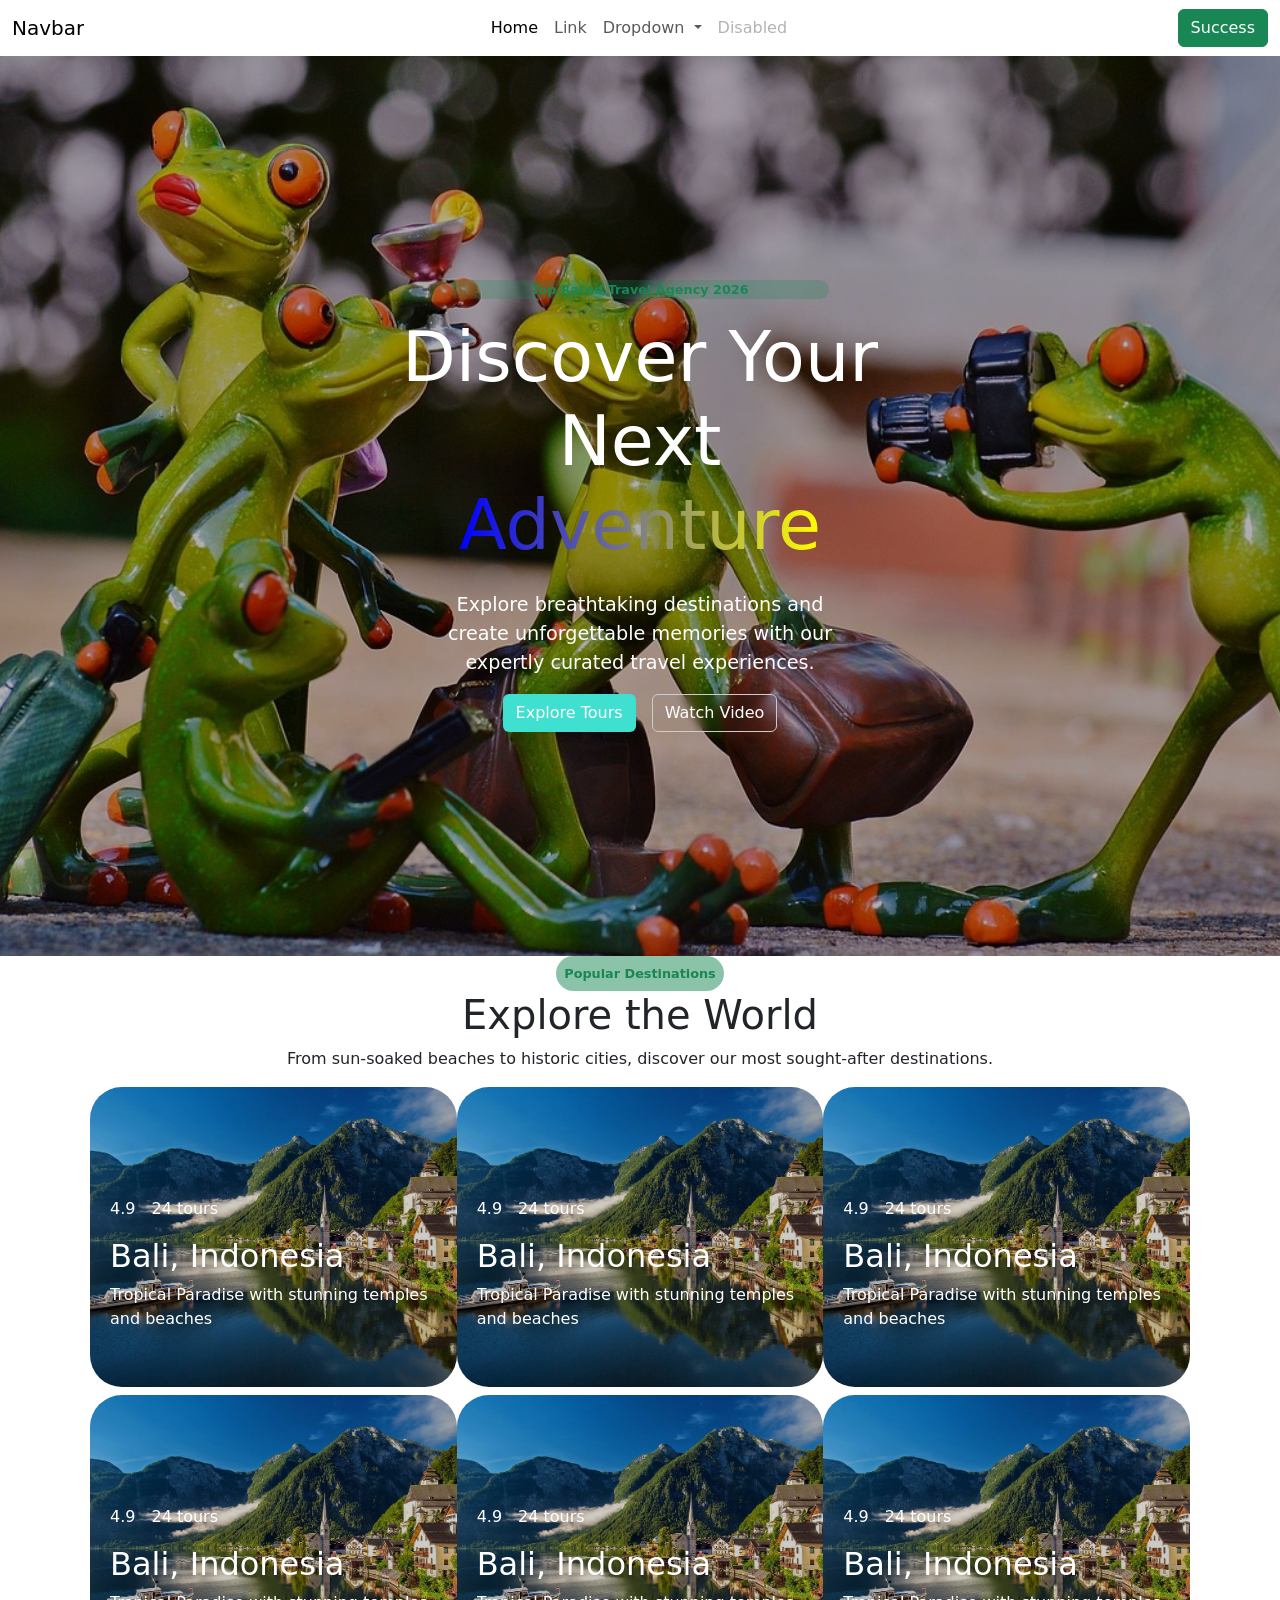
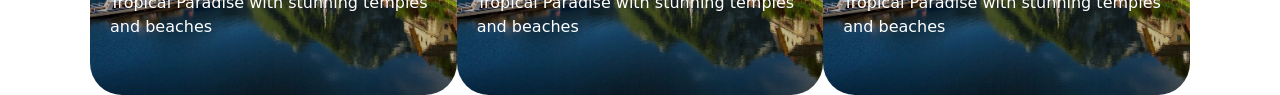
<file: BOOTSTRAP/index.html>
<!doctype html>
<html lang="en">
  <head>
    <meta charset="utf-8" />
    <meta name="viewport" content="width=device-width, initial-scale=1" />
    <title>Bootstrap demo</title>
    <link rel="stylesheet" href="style.css" />
    <link
      href="https://cdn.jsdelivr.net/npm/bootstrap@5.3.8/dist/css/bootstrap.min.css"
      rel="stylesheet"
      integrity="sha384-sRIl4kxILFvY47J16cr9ZwB07vP4J8+LH7qKQnuqkuIAvNWLzeN8tE5YBujZqJLB"
      crossorigin="anonymous"
    />
  </head>
  <body>
    <nav class="navbar navbar-expand-lg bg-body-light">
      <div class="container-fluid">
        <a class="navbar-brand" href="#">Navbar</a>
        <button
          class="navbar-toggler"
          type="button"
          data-bs-toggle="collapse"
          data-bs-target="#navbarSupportedContent"
          aria-controls="navbarSupportedContent"
          aria-expanded="false"
          aria-label="Toggle navigation"
        >
          <span class="navbar-toggler-icon"></span>
        </button>
        <div class="collapse navbar-collapse" id="navbarSupportedContent">
          <ul class="navbar-nav mx-auto mb-2 mb-lg-0">
            <li class="nav-item">
              <a class="nav-link active" aria-current="page" href="#">Home</a>
            </li>
            <li class="nav-item">
              <a class="nav-link" href="#">Link</a>
            </li>
            <li class="nav-item dropdown">
              <a
                class="nav-link dropdown-toggle"
                href="#"
                role="button"
                data-bs-toggle="dropdown"
                aria-expanded="false"
              >
                Dropdown
              </a>
              <ul class="dropdown-menu">
                <li><a class="dropdown-item" href="#">Action</a></li>
                <li><a class="dropdown-item" href="#">Another action</a></li>
                <li><hr class="dropdown-divider" /></li>
                <li>
                  <a class="dropdown-item" href="#">Something else here</a>
                </li>
              </ul>
            </li>
            <li class="nav-item">
              <a class="nav-link disabled" aria-disabled="true">Disabled</a>
            </li>
          </ul>
          <!--- <form class="d-flex" role="search">
            <input
              class="form-control me-2"
              type="search"
              placeholder="Search"
              aria-label="Search"
            />
            <button class="btn btn-outline-success" type="submit">
              Search
            </button>
          </form> --->
          <button type="button" class="btn btn-success">Success</button>
        </div>
      </div>
    </nav>

    <section id="hero-section">
      <p class="text-success bg-success bg-opacity-25">
        <i class="fa-solid fa-location-dot"></i>Top Rated Travel Agency 2026
      </p>
      <h1>Discover Your Next <span>Adventure</span></h1>
      <p>
        Explore breathtaking destinations and create unforgettable memories with
        our expertly curated travel experiences.
      </p>

      <div class="hero-btns">
        <button type="button" class="btn">Explore Tours</button>
        <button type="button" class="btn">Watch Video</button>
      </div>
    </section>

    <section id="Places-section" class="container">
      <p class="text-success bg-success bg-opacity-50">Popular Destinations</p>
      <h1>Explore the World</h1>
      <p>
        From sun-soaked beaches to historic cities, discover our most
        sought-after destinations.
      </p>
      <div class="container">
        <div id="place-cards" class="row g-2">
          <div class="place-card col-lg-4 col-md-6 col-sm-12">
          <div class="place-content">
            <div>
              <p>4.9</p>
              <p>24 tours</p>
            </div>

            <h2>Bali, Indonesia</h2>
            <p>Tropical Paradise with stunning temples and beaches</p>

            <a href="">Explore destination</a>
        </div>
      </div>

        <div class="place-card col-lg-4 col-md-6 col-sm-12">
          <div class="place-content">
            <div>
              <p>4.9</p>
              <p>24 tours</p>
            </div>

            <h2>Bali, Indonesia</h2>
            <p>Tropical Paradise with stunning temples and beaches</p>

            <a href="">Explore destination</a>
        </div>
      </div>

        <div class="place-card col-lg-4 col-md-6 col-sm-12">
          <div class="place-content">
            <div>
              <p>4.9</p>
              <p>24 tours</p>
            </div>

            <h2>Bali, Indonesia</h2>
            <p>Tropical Paradise with stunning temples and beaches</p>

            <a href="">Explore destination</a>
        </div>
      </div>

        <div class="place-card col-lg-4 col-md-6 col-sm-12">
          <div class="place-content">
            <div>
              <p>4.9</p>
              <p>24 tours</p>
            </div>

            <h2>Bali, Indonesia</h2>
            <p>Tropical Paradise with stunning temples and beaches</p>

            <a href="">Explore destination</a>
        </div>
      </div>

        <div class="place-card col-lg-4 col-md-6 col-sm-12">
          <div class="place-content">
            <div>
              <p>4.9</p>
              <p>24 tours</p>
            </div>

            <h2>Bali, Indonesia</h2>
            <p>Tropical Paradise with stunning temples and beaches</p>

            <a href="">Explore destination</a>
        </div>
      </div>

        <div class="place-card col-lg-4 col-md-6 col-sm-12">
          <div class="place-content">
            <div>
              <p>4.9</p>
              <p>24 tours</p>
            </div>

            <h2>Bali, Indonesia</h2>
            <p>Tropical Paradise with stunning temples and beaches</p>

            <a href="">Explore destination</a>
        </div>
      </div>
    </section>

    <section class="container text-center">
      <div class="row">
        <div class="col-lg-4 col-md-6 col-sm-12" style="background-color: gray;">
        </div>
          <div class="col-lg-4 col-md-6 col-sm-12" style="background-color: gray;">
        </div>
          <div class="col-lg-4 col-md-6 col-sm-12" style="background-color: gray;">
        </div>
          <div class="col-lg-4 col-md-6 col-sm-12" style="background-color: gray;">
        </div>
          <div class="col-lg-4 col-md-6 col-sm-12" style="background-color: gray;">
        </div>
          <div class="col-lg-4 col-md-6 col-sm-12" style="background-color: gray;">
        </div>
      </div>
    </section>
    <script
      src="https://cdn.jsdelivr.net/npm/bootstrap@5.3.8/dist/js/bootstrap.bundle.min.js"
      integrity="sha384-FKyoEForCGlyvwx9Hj09JcYn3nv7wiPVlz7YYwJrWVcXK/BmnVDxM+D2scQbITxI"
      crossorigin="anonymous"
    ></script>
  </body>
</html>
</file>
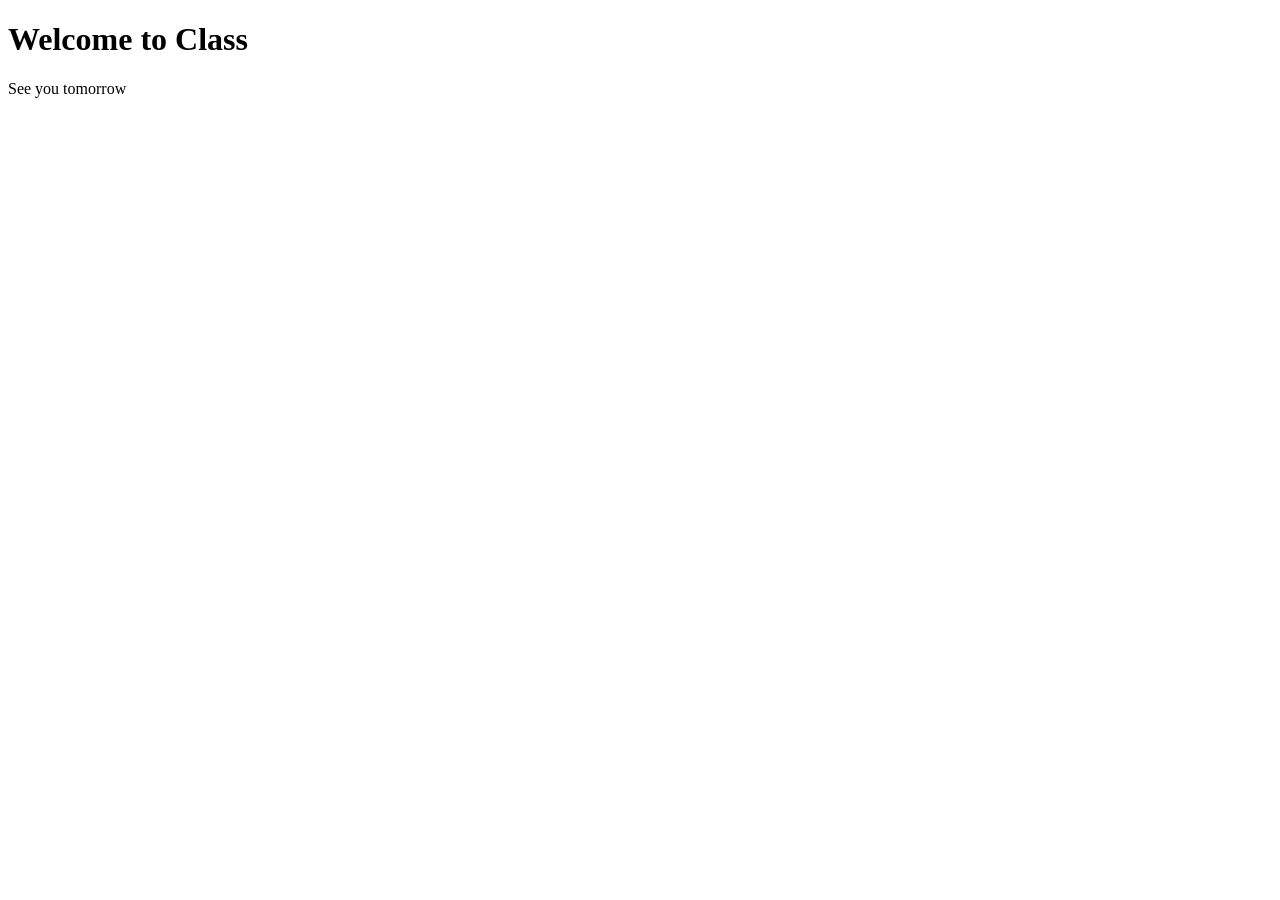
<file: class/index.html>
<!DOCTYPE html>
<html lang="en">
<head>
    <meta charset="UTF-8">
    <meta name="viewport" content="width=device-width, initial-scale=1.0">
    <title>Document</title>
</head>
<body>
  <h1>Welcome to Class</h1>
  <p>See you tomorrow</p>  
</body>
</html>
</file>
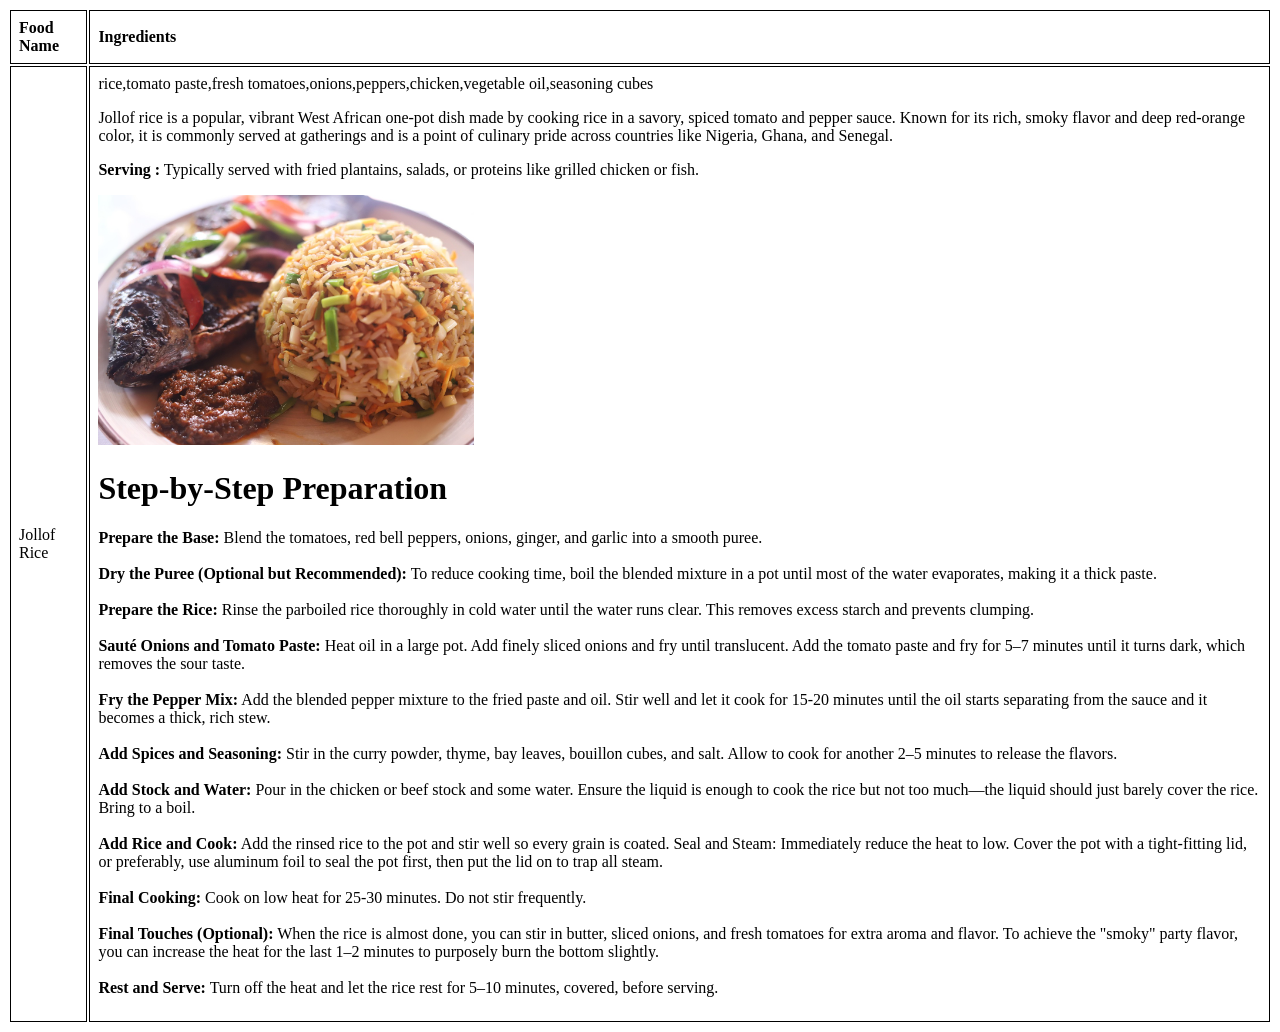
<file: Food Recipe/index.html>
<!DOCTYPE html>
<html lang="en">
<head>
    <meta charset="UTF-8">
    <meta name="viewport" content="width=device-width, initial-scale=1.0">
    <title>Food Recipe Website</title>
    <style>
        table{
            width: 100%;
        }
        td,th{
            border: 1px solid black;
            border-collapse: collapse;
            padding: 8px;
            text-align: left;
        }
    </style>
</head>
<body>
    <table>
        <tr>
            <th>Food Name</th>
            <th>Ingredients</th>
        </tr>
        <tr>
            <td>Jollof Rice</td>
            <td>rice,tomato paste,fresh tomatoes,onions,peppers,chicken,vegetable oil,seasoning cubes
                <p>
                    Jollof rice is a popular, vibrant West African one-pot dish made by cooking rice in a savory, spiced tomato and pepper
                    sauce. Known for its rich, smoky flavor and deep red-orange color, it is commonly served at gatherings and is a point of
                    culinary pride across countries like Nigeria, Ghana, and Senegal.
                    <p></p>
                    <b>Serving :</b> Typically served with fried plantains, salads, or proteins like grilled chicken or fish.
                </p>
                <img src="./Jp1/jollof rice.jpg" alt="image of jollof rice" height="250px">
                <iframe src="" frameborder="0"></iframe>
                <p>
                    <h1>Step-by-Step Preparation</h1>
                    <b>Prepare the Base:</b> Blend the tomatoes, red bell peppers, onions, ginger, and garlic into a smooth puree. <br>
                </br>
                    <b>Dry the Puree (Optional but Recommended):</b> To reduce cooking time, boil the blended mixture in a pot until most of the
                    water evaporates, making it a thick paste. <br>
            </br>
                    <b>Prepare the Rice:</b> Rinse the parboiled rice thoroughly in cold water until the water runs clear. This removes excess
                    starch and prevents clumping. <br>
        </br>
                    <b>Sauté Onions and Tomato Paste:</b> Heat oil in a large pot. Add finely sliced onions and fry until translucent. Add the
                    tomato paste and fry for 5–7 minutes until it turns dark, which removes the sour taste. <br>
    </br>
                    <b>Fry the Pepper Mix:</b> Add the blended pepper mixture to the fried paste and oil. Stir well and let it cook for 15-20
                    minutes until the oil starts separating from the sauce and it becomes a thick, rich stew. <br>
</br>
                    <b>Add Spices and Seasoning:</b> Stir in the curry powder, thyme, bay leaves, bouillon cubes, and salt. Allow to cook for
                    another 2–5 minutes to release the flavors. <br>
</br>
                    <b>Add Stock and Water:</b> Pour in the chicken or beef stock and some water. Ensure the liquid is enough to cook the rice but
                    not too much—the liquid should just barely cover the rice. Bring to a boil. <br>
</br>
                    <b>Add Rice and Cook:</b> Add the rinsed rice to the pot and stir well so every grain is coated.
                    Seal and Steam: Immediately reduce the heat to low. Cover the pot with a tight-fitting lid, or preferably, use aluminum
                    foil to seal the pot first, then put the lid on to trap all steam. <br>
</br>
                    <b>Final Cooking:</b> Cook on low heat for 25-30 minutes. Do not stir frequently. <br>
</br>
                    <b>Final Touches (Optional):</b> When the rice is almost done, you can stir in butter, sliced onions, and fresh tomatoes for
                    extra aroma and flavor. To achieve the "smoky" party flavor, you can increase the heat for the last 1–2 minutes to
                    purposely burn the bottom slightly. <br>
</br>
                    <b>Rest and Serve:</b> Turn off the heat and let the rice rest for 5–10 minutes, covered, before serving.
                </p>
            </td>
        </tr>
    </table>
</body>
</html>
</file>
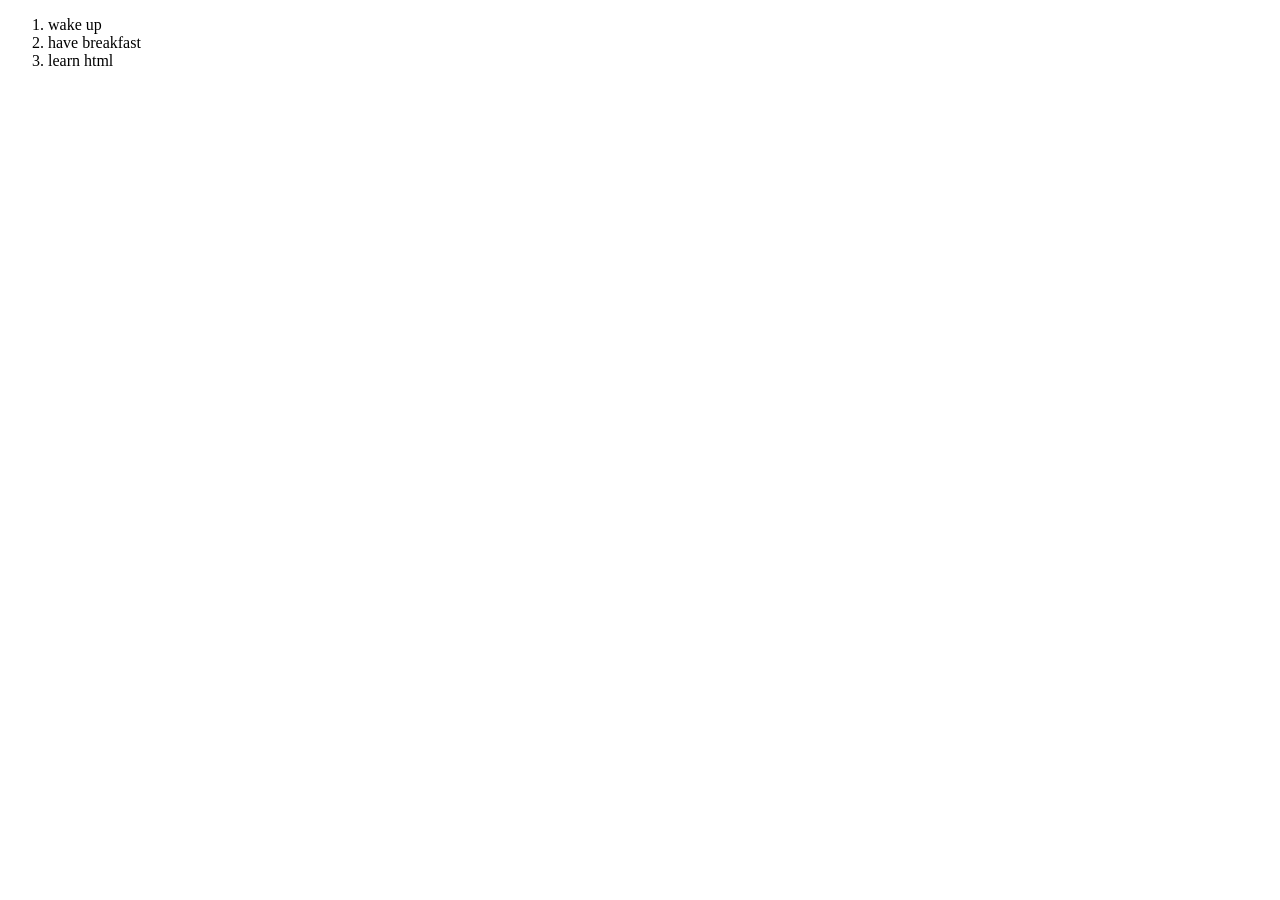
<file: HTML TUTORIAL/index.html>
<!DOCTYPE html>
<html lang="en">
<head>
    <meta charset="UTF-8">
    <meta name="viewport" content="width=device-width, initial-scale=1.0">
    <title>Document</title>
</head>
<body>
<!--<ul>
    <li>apple</li>
    <li>mango</li>
    <li>banana</li>
</ul>-->
<ol>
    <li>wake up</li>
    <li>have breakfast</li>
    <li>learn html</li>
</ol>
</body>
</html>
</file>
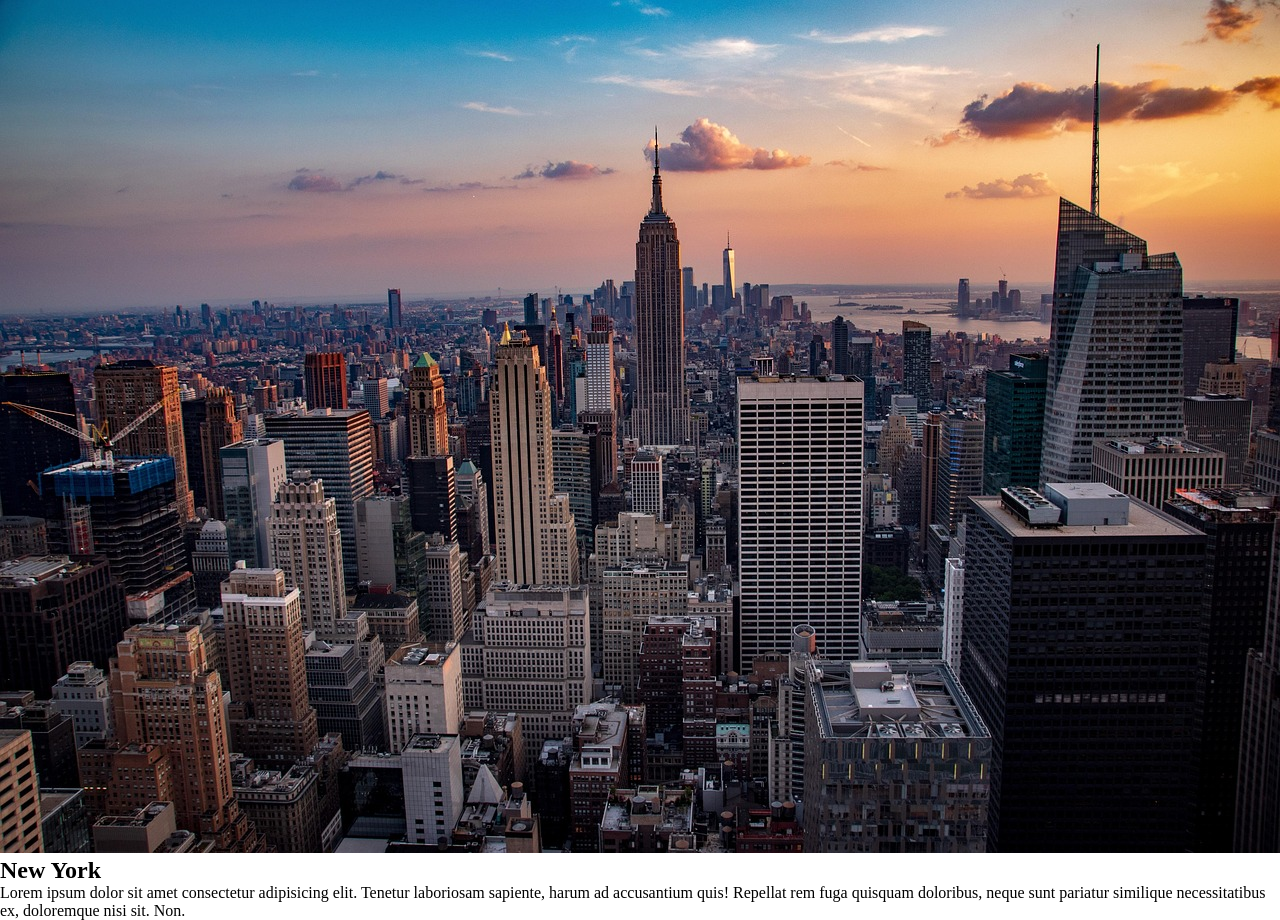
<file: website/background.html>
<!DOCTYPE html>
<html lang="en">
<head>
    <meta charset="UTF-8">
    <meta name="viewport" content="width=device-width, initial-scale=1.0">
    <title>Document</title>
    <link rel="stylesheet" href="./background.css">
</head>
<body>
    <!--  <section id="bg-color">
        <h1>Welcome to class</h1>
        <div id="learn-border"></div>
        <div>Box 1</div>
        <div>Box 2</div>
        <div>Box 3</div>
    </section> -->

    <section class="cities">
        <div class="city">
            <div>
                <img src="./c1ri-sunset-3875817_1280.jpg" 
                alt="New York" />
            </div>
        <div>
            <h2>New York</h2>

            <p>
                Lorem ipsum dolor sit amet consectetur adipisicing elit. Tenetur laboriosam sapiente, harum ad accusantium quis! Repellat rem fuga quisquam doloribus, neque sunt pariatur similique necessitatibus ex, doloremque nisi sit. Non.
            </p>
        </div>
    </section>


</body>
</html>
</file>
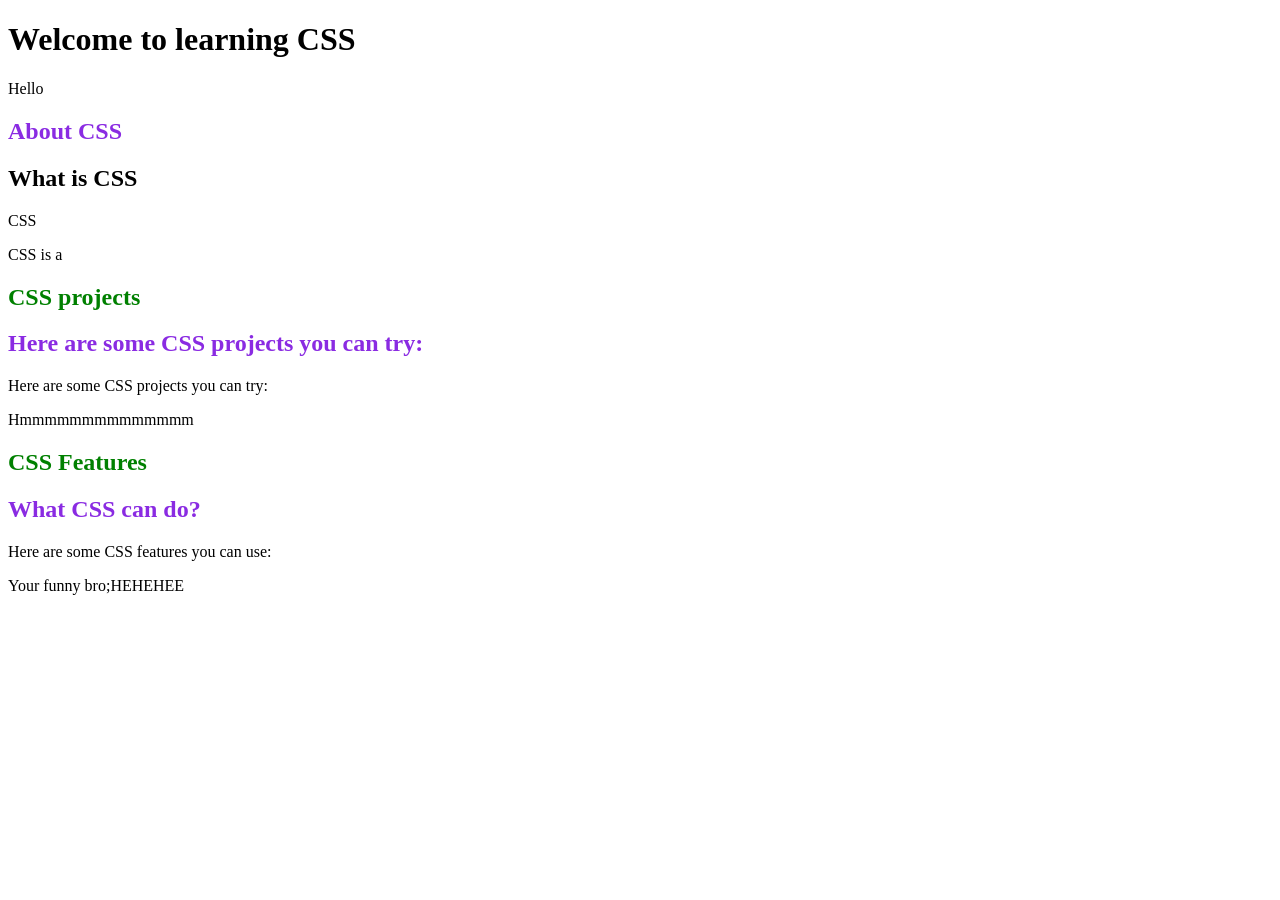
<file: website/index2.html>
<!DOCTYPE html>
<html lang="en">
<head>
    <meta charset="UTF-8">
    <meta name="viewport" content="width=device-width, initial-scale=1.0">
    <title>Document</title>
    <link rel="stylesheet" href="index2.css">
</head>
<body>
    <h1>Welcome to learning CSS</h1>
    <section>
        <p>Hello</p>
        <h1>About CSS</h1>
        <h1>What is CSS</h1>
        <p>CSS</p>
        <p>CSS is a</p>
    </section>

    <section>
        <h1>CSS projects</h1>
        <h1>Here are some CSS projects you can try:</h1>
        <p>Here are some CSS projects you can try:</p>
        <p>Hmmmmmmmmmmmmmm</p>
    </section>

    <section>
        <h1>CSS Features</h1>
        <h1>What CSS can do?</h1>
        <p>Here are some CSS features you can use:</p>
        <p>Your funny bro;HEHEHEE</p>
    </section>
</body>
</html>
</file>
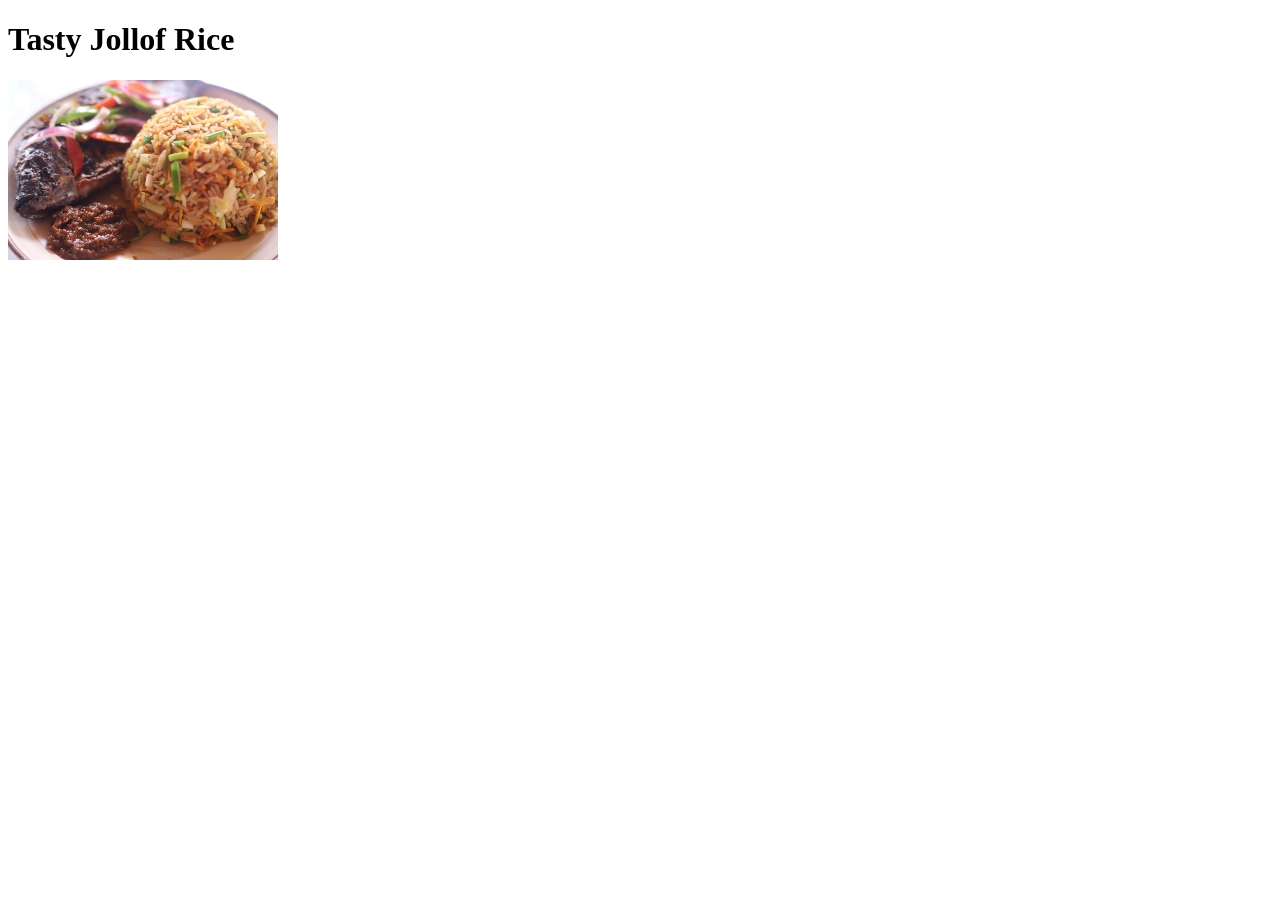
<file: website/jollofrice.html>
<!DOCTYPE html>
<html lang="en">
<head>
    <meta charset="UTF-8">
    <meta name="viewport" content="width=device-width, initial-scale=1.0">
    <title> Tasty Jollof rice</title>
</head>
<body>
    <h1>Tasty Jollof Rice</h1>
    <img src="./jollof-4659747_1920.jpg" alt="image of jollof rice" height="180px">
    <p></p>
    <p></p>
</body>
</html>
</file>
<file: BOOTSTRAP/style.css>
* {
  margin: 0;
  padding: 0;
  box-sizing: border-box;
  overflow-x: hidden;
}

#hero-section {
  background:
    linear-gradient(rgba(0, 0, 0, 0.3), rgba(0, 0, 0, 0.3)),
    url(./Images/alexas_fotos-frogs-897981_1280.jpg);
  min-height: 100vh;
  background-position: center;
  background-size: cover;
  display: flex;
  flex-direction: column;
  /* align-items: center; */
  justify-content: center;
  padding: 0.4rem;
}

.navbar {
  padding: 0.8rem 1rem;
}

#hero-section > p:nth-of-type(1) {
  width: fit-content;
  padding: 0 5rem;
  border-radius: 3rem;
  font-size: 0.8rem;
  font-weight: bolder;
}

#hero-section h1 {
  color: white;
  font-size: 70px;
  overflow: hidden;
  max-width: 500px;
}

#hero-section h1 span {
  background: linear-gradient(to right, blue, yellow);
  background-clip: text;
  color: transparent;
}

#hero-section > p:nth-of-type(2) {
  max-width: 400px;
  font-size: 1.2rem;
  margin-top: 1rem;
  color: white;
}

.hero-btns {
  display: flex;
  gap: 1rem;
}

.hero-btns .btn:nth-of-type(1) {
  background-color: turquoise;
  color: white;
}

.hero-btns .btn:nth-of-type(2) {
  background-color: transparent;
  color: white;
  border: 1px solid #ccc;
  backdrop-filter: blur(5px);
}

/* --------- PLACES SECTION --------- */

#Places-section > p:nth-of-type(1) {
  width: fit-content;
  margin: auto;
  padding: 0.5rem;
  border-radius: 3rem;
  font-size: 0.8rem;
  font-weight: bolder;
}

#Places-section > h1 {
  overflow: hidden;
  text-align: center;
}

#Places-section > p {
  text-align: center;
}

#places-card {
  display: grid;
  grid-template-columns: repeat(6, 1fr);
  gap: 2rem 1rem;
}

.place-card {
  background:
    linear-gradient(rgba(0, 0, 0, 0.1), rgba(0, 0, 0, 0.3)),
    url(./Images/julius_silver-hallstatt-3609863_1280.jpg);
  min-height: 300px;
  background-position: center;
  background-size: cover;
  border-radius: 2rem;
  transition: all 400ms ease;
}

.place-content {
  display: flex;
  flex-direction: column;
  justify-content: flex-end;
  color: white;
  padding: 1rem;
  height: 100%;
  transition: all 400ms ease;
}

.place-content > div {
  display: flex;
  gap: 1rem;
}

.place-content > a {
  color: rgb(4, 41, 4);
  text-decoration: none;
  font-weight: bold;
  opacity: 0;
  /* display: none; */
  transition: all 200ms ease;
}

.place-card:hover {
  background-size: 500px;
  /* transform: scale(1,2); */
  /* transition: all 400ms ease; */
}

.place-card:hover > .place-content > a {
  opacity: 1;
  transition: all 500ms ease;
}

/* -------- MEDIA QUERY FOR TABLETS --------- */
@media screen and (max-width: 768px) {
  body {
    /* background-color: green; */
  }
  .navbar {
    padding: 1rem 2rem;
  }
  #hero-section {
    padding: 0 2rem;
  }
}

/* -------- MEDIA QUERY FOR SMALL DEVICES --------- */
@media screen and (max-width: 480px) {
  body {
    /* background-color: red; */
  }
  section {
    padding: 2rem;
  }
}
#hero-section {
  align-items: center;
}
#hero-section h1 {
  text-align: center;
}
#hero-section p {
  text-align: center;
}
/* ------------PLACES SECTION------------- */
#places-card {
  /* grid-template-columns: repeat(1, 1fr); */
}
</file>
<file: website/background.css>
* {
    margin: 0;
    padding: 0;
}

#bg-color {
    height: 100vh;
    /*background-color: rgb(52, 171, 98); */
    /*background-image: url(./jollof-4659747_1920.jpg); */
    background-repeat: no-repeat;
    background-size: cover;
    /*background: linear-gradient(to right,skyblue,purple,yellow); */
    /*background-color: rgba(255, 0, 255, 1)); */
    background: 
    linear-gradient(rgba(0,0,0,0.3),rgba(0,0,0,0.5)),url(./jollof-4659747_1920.jpg);
    background-size: cover;
    /*background-blend-mode: darken; */
}

h1 {
    background: linear-gradient(to right, red ,40%, blue);
    color: transparent;
    font-size: 4rem;
    background-clip: text;
}
#learn-border{
    background-color: red;
    height: 10rem;
    width: 10rem;
    /*border-width: 4px;
    border-style: dashed;
    border-color: blue; */

    border: 4px solid blue;
}

#bg-color div:nth-of-type(1) {
    background-color: red;
    height: 10rem;
    width: 10rem;
    /* border-width: 4px;
    border-style: solid;
    border-color: blue; */

    border: 4px solid blue;

    /* margin-top: 40px;
    margin-left: 40px;
    margin-bottom: 40px;
    margin-right: 40px; */
    
    /*margin: 50px 40px 50px 40px;
    margin: 50px 40px;*/

}

    bg-color div:nth-of-type(2) {
            background-color: yellow;
            height: 10rem;
            width: 10rem;
            /* border-width: 4px;
        border-style: solid;
        border-color: blue; */
    
            border: 4px solid blue;

}

    bg-color div:nth-of-type(3) {
            background-color: green;
            height: 10rem;
            width: 10rem;
            /* border-width: 4px;
        border-style: solid;
        border-color: blue; */

            border: 4px solid blue;

}
</file>
<file: website/index2.css>
section h1:last-child{
    color:red;
}
section h1:nth-child(1){
    color: green;
}
section h1:nth-child(2){
    color: blueviolet;
}
</file>
